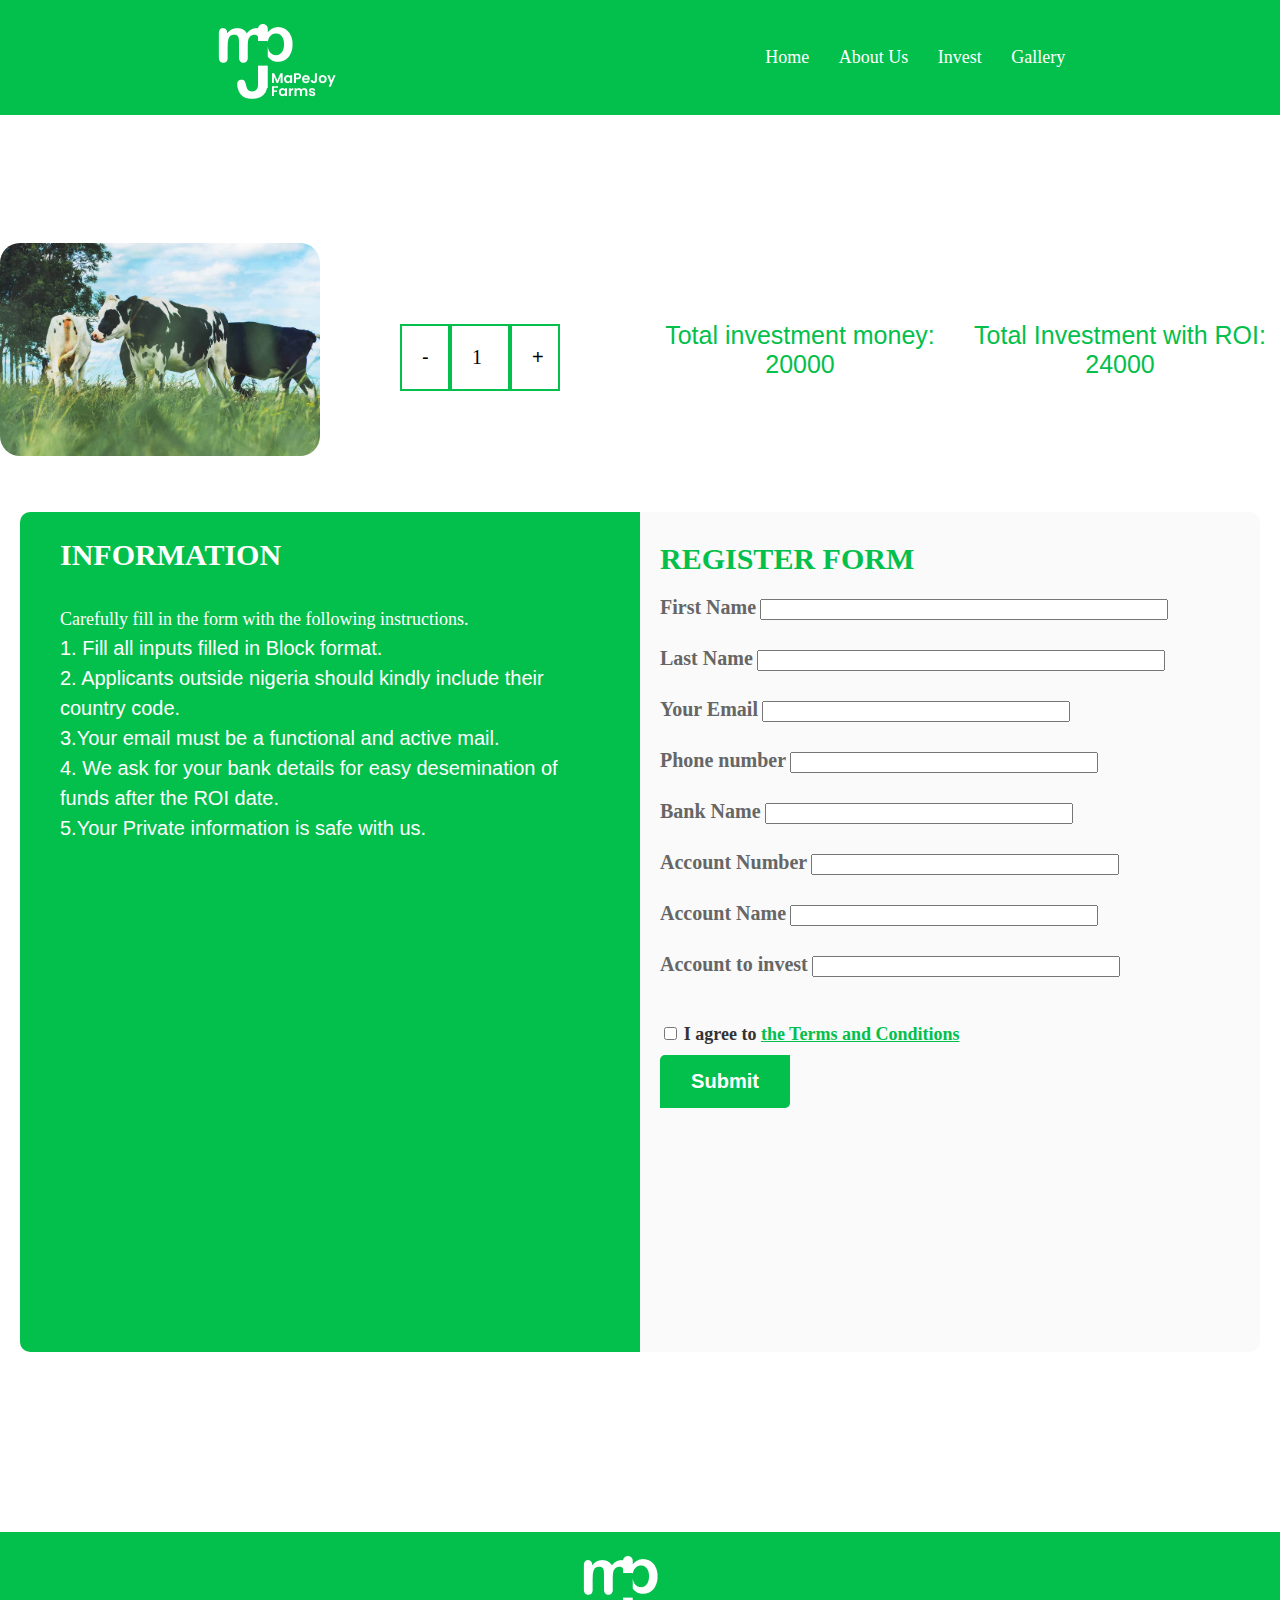
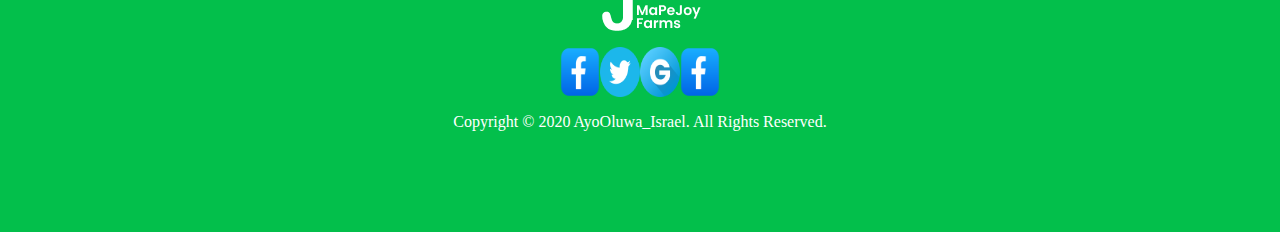
<file: index.html>
<!DOCTYPE html>
<html lang="en">
<head>
  <meta charset="UTF-8">
  <meta name="viewport" content="width=device-width, initial-scale=1.0">
  <title>Document</title>
  <link rel="stylesheet" href="Investment project.css">
</head>


<body>
  <div class="header">
    <div class="header-logo">
      <img class="header-logo-img" src="Images/logo-mapejoy.png">
    </div>
    <div class="header-items">
      <div><a class="header-home" href="Media-query1.html">Home</a></div>
      <div><a class="header-home" href="Ibukunoluwa.html" >About Us</a></div>
      <div><a class="header-home" href="investment.html">Invest</a></div> 
      <div><a class="header-home" href="Media-query1.html"> Gallery</a></div>
    </div>
  </div>


  <div class="Investment">
    <div class="Investment-wrapper">
      <img class="investment-image" src="Images/invest image.jpg">
      <div class="investment-increment">
        <button class="sign" onclick="decreaseinvestment()">-</button>
        <span class="display" Id="investmentcount">1</span>
        <button class="sign" onclick="increaseinvestment()">+</button>
      </div>


      <div>
         <p class="investment-text" >
          Total investment money:
          <span id="returnAmount">20000</span>
         </p>
      </div>
      <div>
        <p class="investment-text">
          Total Investment with ROI:
          <span id="returnAmount">24000</span>
         </p>
      </div>
   </div>
       


  <div class="form">
    <div class="page-content">
      <div class="form-content">
        <div class="form-left">
          <h2 class="info">INFORMATION</h2>
        <p class="text-1">
          Carefully fill in the form with the
          following instructions.
        </p>
        <p class="text-2">
          <span>1. Fill all inputs filled 
            in Block format.</span>
          <br>
          <span>2. Applicants outside nigeria 
            should kindly include their country code.</span>
          <br>
          <span>3.Your email must be a functional
             and active mail.</span>
          <br>
          <span>4. We ask for your bank details for easy
             desemination of funds after the ROI date.</span>
         <br>
         <span>5.Your Private information is safe with us.</span>
         
        </p>
      </div>

      <div class="detailed">
        <hr2 class="form-Reg">REGISTER FORM</hr2>
        <div class="first-wrapper">
          <p class="Edit-first-name">First Name</p>
          <input class="first-box" type="text">
        </div>
        <div class="first-wrapper">
          <p class="Edit-last-name">Last Name</p>
          <input class="last-box" type="text">
        </div>
        <div class="first-wrapper">
          <p class="Edit-last-name">Your Email</p>
          <input class="Number-box" type="text">
        </div>
        <div class="first-wrapper">
          <p class="Edit-phone-number">Phone number</p>
          <input class="Number-box" type="text">
        </div>
        <div class="first-wrapper">
          <p class="Edit-phone-number">Bank Name</p>
          <input class="Number-box" type="text">
        </div>
        <div class="first-wrapper">
          <p class="Edit-phone-number">Account Number</p>
          <input class="Number-box" type="text">
        </div>
        <div class="first-wrapper">
          <p class="Edit-last-name">Account Name</p>
          <input class="Number-box" type="text">
        </div>
        <div class="first-wrapper">
          <p class="Edit-last-name">Account to invest</p>
          <input class="Number-box" type="text">
        </div>

        <div class="form-check-book">
          <div class="container">
            <input type="checkbox">
            <p class="Condition-text">
              I agree to
              <a class="linked">the Terms and Conditions</a>
            </p>
          </div>
        </div>

        <div>
          <button class="Edit-submit">Submit</button>
        </div>
      </div>
    </div>
  </div>
</div>
</div>


<div class="footer">

  <div class="footer-content">

    <div>
      <img class="" src="./Images/logo-mapejoy.png">
    </div>

    <div class="footer-icon">
      <img class="footer-icon-edit" src="Images/facebook-icon-png.webp">
      <img class="footer-icon-edit"  src="Images/Twitter icon.png">
      <img  class="footer-icon-edit" src="Images/G.Icon.png">
      <img class="footer-icon-edit" src="Images/facebook-icon-png.webp">
    </div>

  <p class="footer-copyright">
    Copyright © 2020 AyoOluwa_Israel. All Rights Reserved.
  </p>
</div>
</div>




<script>
let count = 1;
const baseInvestment = 20000;
const returnRate = 0.2;

function updateInvestment() {
    let totalInvestment = count * baseInvestment;
    let returnAmount = totalInvestment * returnRate + totalInvestment;

    document.getElementById('investmentcount').textContent = count;
    document.getElementById('investmentAmount').textContent = totalInvestment.toLocaleString();
    document.getElementById('returnAmount').textContent = returnAmount.toLocaleString();
}

function increaseinvestment() {
    count++;
    updateInvestment();
}

function decreaseinvestment() {
    if (count > 1) {
        count--;
        updateInvestment();
    }
}

 </script>


</body>
</html>
</file>
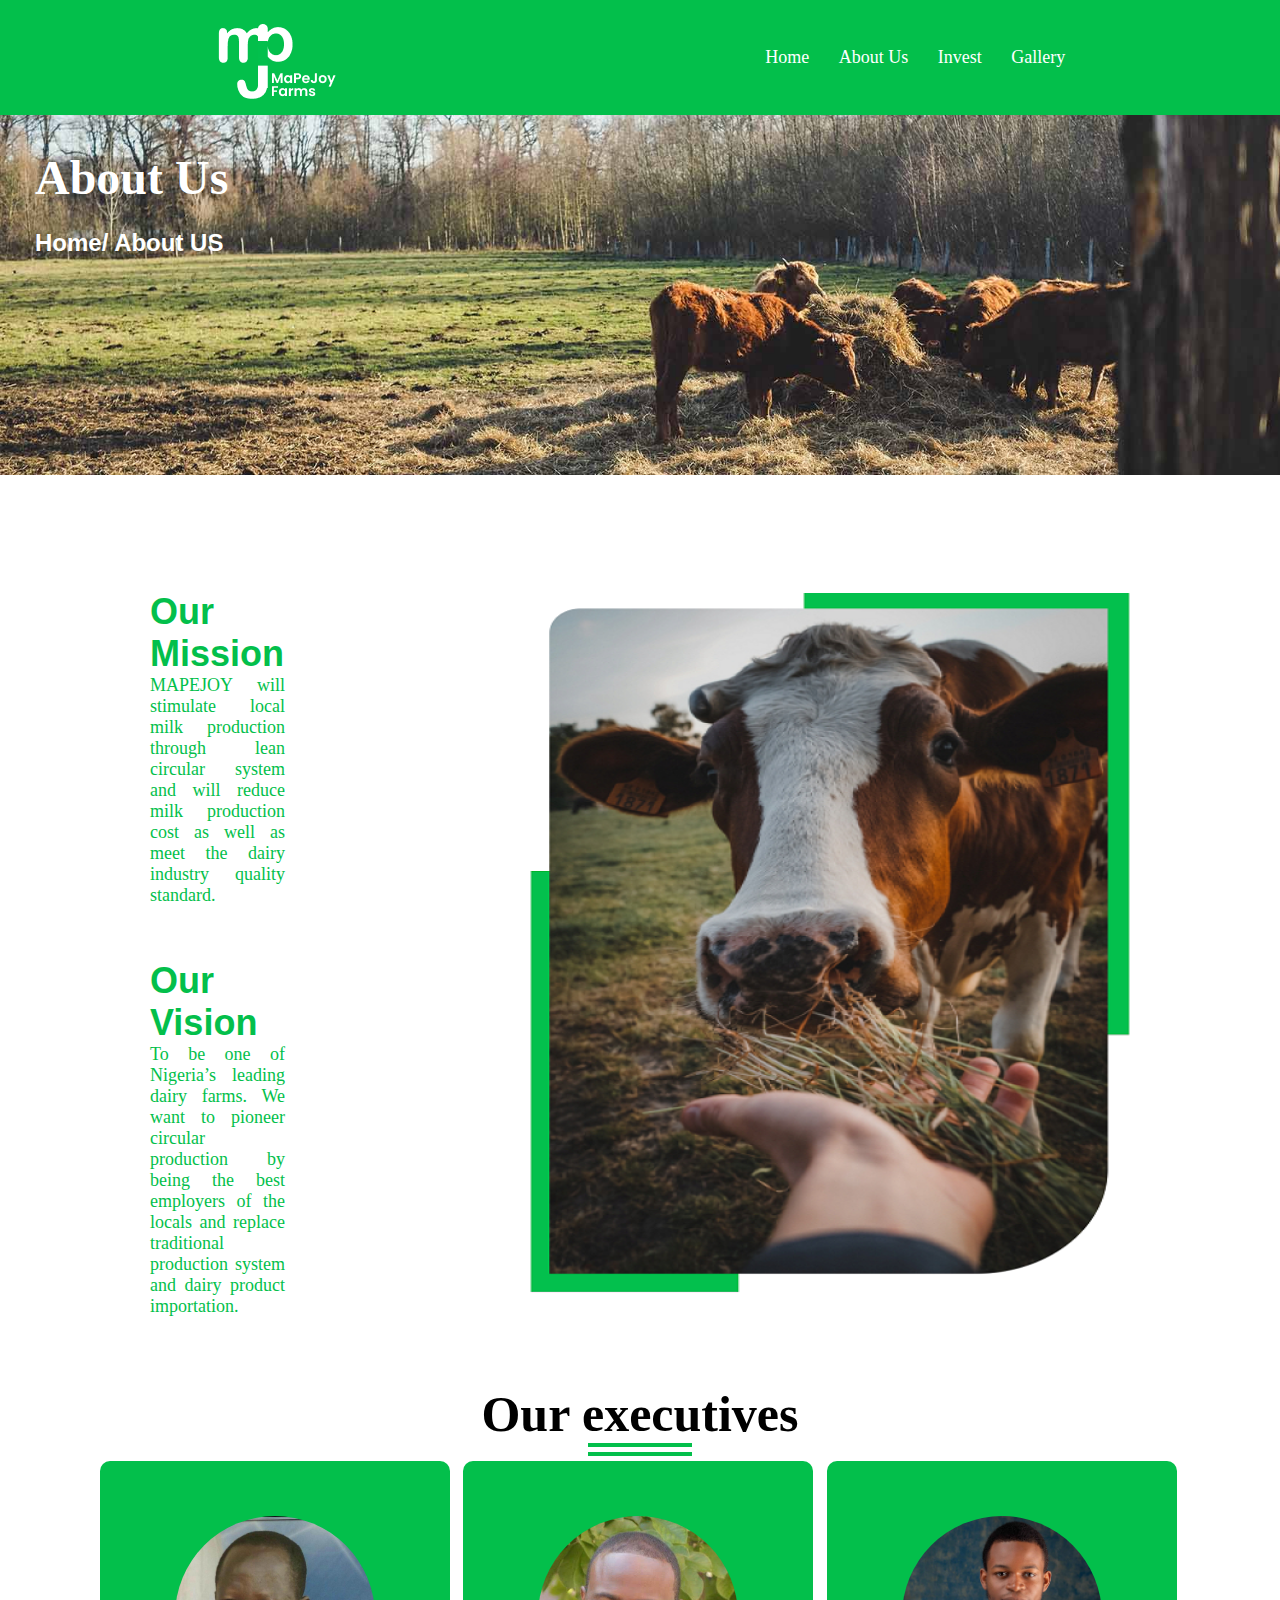
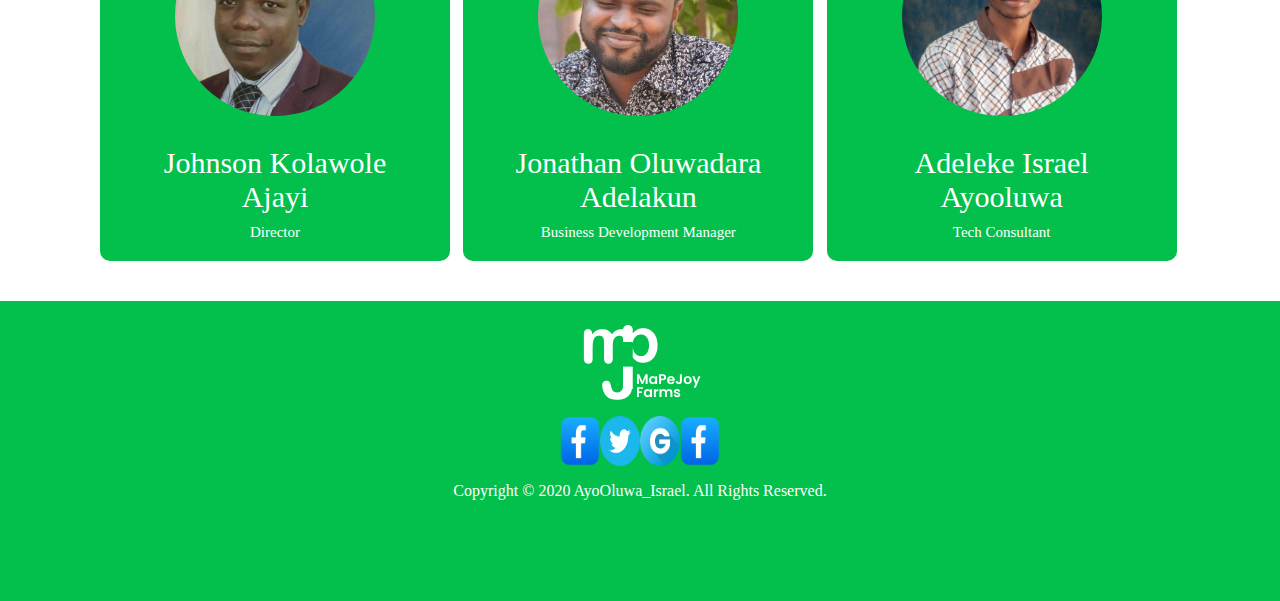
<file: Ibukunoluwa.html>
<!DOCTYPE html>
<html lang="en">
<head>
  <meta charset="UTF-8">
  <meta name="viewport" content="width=device-width, initial-scale=1.0">
  <title>Document</title>
  <link rel="stylesheet" href="ibukunoluwa.css">
</head>
<body>

  <div class="header">
    <div class="header-logo">
      <img class="header-logo-img" src="Images/logo-mapejoy.png">
    </div>
    <div class="header-items">
      <div><a class="header-home" href="Media-query1.html">Home</a></div>
      <div><a class="header-home" href="Ibukunoluwa.html" >About  Us</a></div>
      <div><a class="header-home" href="investment.html">Invest</a></div>
      <div><a class="header-home" href="Media-query1.html" > Gallery</a></div>
    </div>
  </div>

    <div class="background">
      <p class="About">
        About Us
      </p>
      <p class="Home">
        Home/ About US
      </p>
   </div>


  <div class="Mission">
    <div class="Mission-container">
      <p class="mission-topic">
        Our Mission
      </p>
      <p class="mission-text">
        MAPEJOY will stimulate local milk production through lean 
        circular system and will reduce milk production cost as well 
        as meet the dairy industry quality standard.
      </p>
      <p class="mission-topic">
        Our Vision
      </p>
      <p class="mission-text">
        To be one of Nigeria’s leading dairy farms. We want to pioneer 
        circular production by being the best employers of the locals 
        and replace traditional production system 
        and dairy product importation. 
      </p>
    </div>

    <div>
      <img class="image-mission" src="Images/mission image.jpg">
    </div>
  </div>

   <div class="executives">
    <p class="exe-words">
      Our executives</p>
     <hr>
     <hr>
   </div>


   <div class="Profile-container">
     <div class="profile">
       <img class="profile-image" src="Images/ajayi.jpeg">
       <p class="Name">
        Johnson Kolawole
        <br>
        Ajayi
       </p>
       <p class="Role">
        Director
       </p>
     </div>

     <div class="profile">
      <img class="profile-image" src="Images/dara.jpeg">
      <p class="Name">
        Jonathan Oluwadara
        <br>
        Adelakun
      </p>
      <p class="Role">
        Business Development Manager
      </p>
    </div>

    <div class="profile">
      <img class="profile-image" src="Images/ayooluwa.jpg">
      <p class="Name">
        Adeleke Israel
        <br>
        Ayooluwa
      </p>
      <p class="Role">
        Tech Consultant
      </p>
    </div>
   </div>


   <div class="footer">

    <div class="footer-content">
  
      <div>
        <img class="" src="./Images/logo-mapejoy.png">
      </div>
  
      <div class="footer-icon">
        <img class="footer-icon-edit" src="Images/facebook-icon-png.webp">
        <img class="footer-icon-edit"  src="Images/Twitter icon.png">
        <img  class="footer-icon-edit" src="Images/G.Icon.png">
        <img class="footer-icon-edit" src="Images/facebook-icon-png.webp">
      </div>
  
    <p class="footer-copyright">
      Copyright © 2020 AyoOluwa_Israel. All Rights Reserved.
    </p>
  </div>
  </div>
  
    







  </body>
</html>
</file>
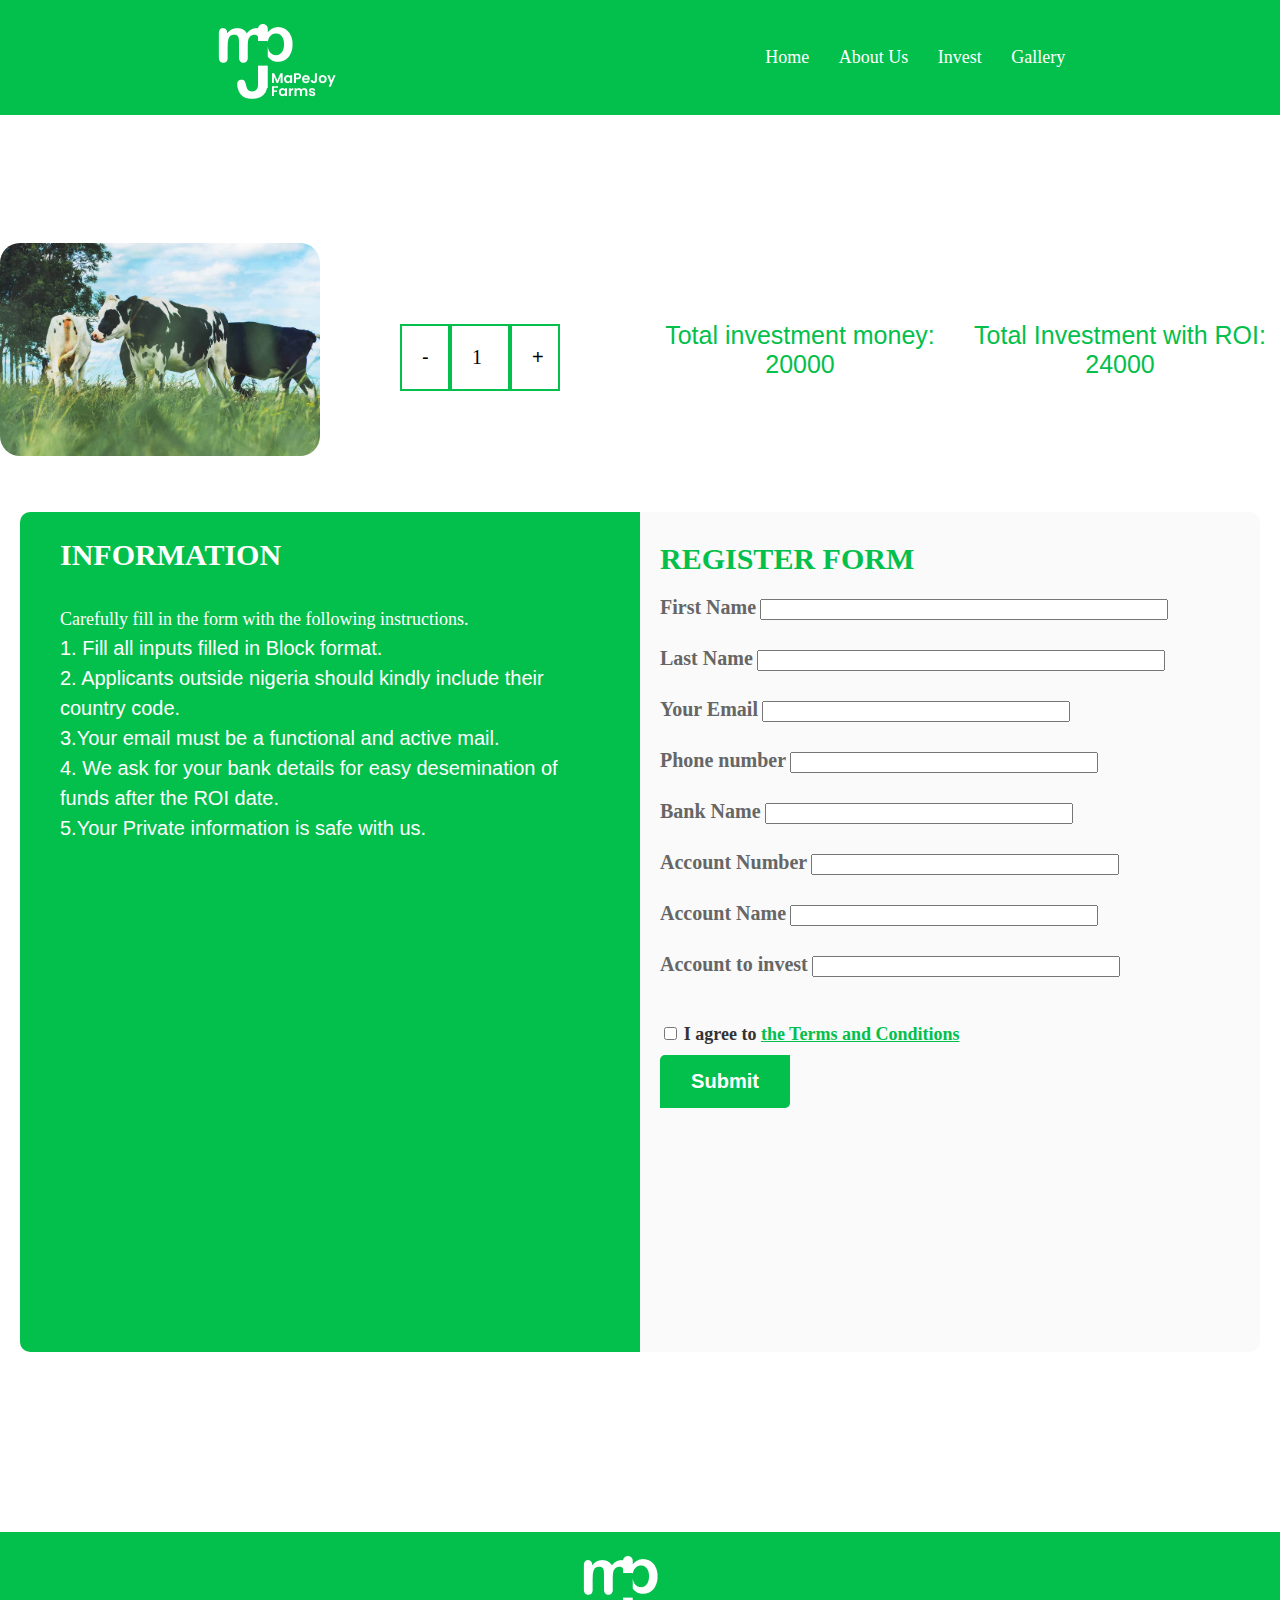
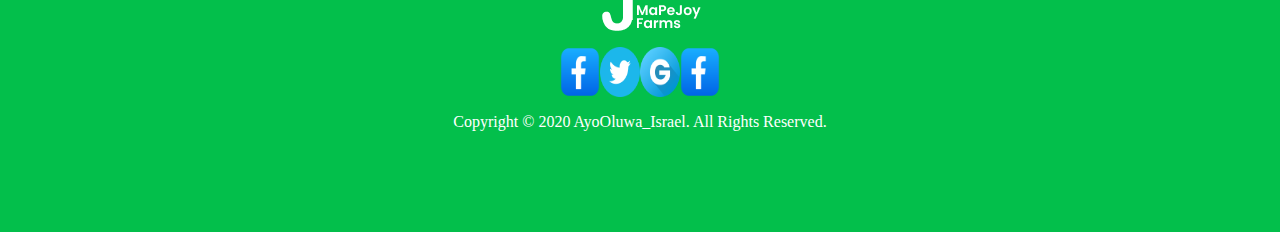
<file: investment.html>
<!DOCTYPE html>
<html lang="en">
<head>
  <meta charset="UTF-8">
  <meta name="viewport" content="width=device-width, initial-scale=1.0">
  <title>Document</title>
  <link rel="stylesheet" href="Investment project.css">
</head>


<body>
  <div class="header">
    <div class="header-logo">
      <img class="header-logo-img" src="Images/logo-mapejoy.png">
    </div>
    <div class="header-items">
      <div><a class="header-home" href="Media-query1.html">Home</a></div>
      <div><a class="header-home" href="Ibukunoluwa.html" >About Us</a></div>
      <div><a class="header-home" href="investment.html">Invest</a></div> 
      <div><a class="header-home" href="Media-query1.html"> Gallery</a></div>
    </div>
  </div>


  <div class="Investment">
    <div class="Investment-wrapper">
      <img class="investment-image" src="Images/invest image.jpg">
      <div class="investment-increment">
        <button class="sign" onclick="decreaseinvestment()">-</button>
        <span class="display" Id="investmentcount">1</span>
        <button class="sign" onclick="increaseinvestment()">+</button>
      </div>


      <div>
         <p class="investment-text" >
          Total investment money:
          <span id="returnAmount">20000</span>
         </p>
      </div>
      <div>
        <p class="investment-text">
          Total Investment with ROI:
          <span id="returnAmount">24000</span>
         </p>
      </div>
   </div>
       


  <div class="form">
    <div class="page-content">
      <div class="form-content">
        <div class="form-left">
          <h2 class="info">INFORMATION</h2>
        <p class="text-1">
          Carefully fill in the form with the
          following instructions.
        </p>
        <p class="text-2">
          <span>1. Fill all inputs filled 
            in Block format.</span>
          <br>
          <span>2. Applicants outside nigeria 
            should kindly include their country code.</span>
          <br>
          <span>3.Your email must be a functional
             and active mail.</span>
          <br>
          <span>4. We ask for your bank details for easy
             desemination of funds after the ROI date.</span>
         <br>
         <span>5.Your Private information is safe with us.</span>
         
        </p>
      </div>

      <div class="detailed">
        <hr2 class="form-Reg">REGISTER FORM</hr2>
        <div class="first-wrapper">
          <p class="Edit-first-name">First Name</p>
          <input class="first-box" type="text">
        </div>
        <div class="first-wrapper">
          <p class="Edit-last-name">Last Name</p>
          <input class="last-box" type="text">
        </div>
        <div class="first-wrapper">
          <p class="Edit-last-name">Your Email</p>
          <input class="Number-box" type="text">
        </div>
        <div class="first-wrapper">
          <p class="Edit-phone-number">Phone number</p>
          <input class="Number-box" type="text">
        </div>
        <div class="first-wrapper">
          <p class="Edit-phone-number">Bank Name</p>
          <input class="Number-box" type="text">
        </div>
        <div class="first-wrapper">
          <p class="Edit-phone-number">Account Number</p>
          <input class="Number-box" type="text">
        </div>
        <div class="first-wrapper">
          <p class="Edit-last-name">Account Name</p>
          <input class="Number-box" type="text">
        </div>
        <div class="first-wrapper">
          <p class="Edit-last-name">Account to invest</p>
          <input class="Number-box" type="text">
        </div>

        <div class="form-check-book">
          <div class="container">
            <input type="checkbox">
            <p class="Condition-text">
              I agree to
              <a class="linked">the Terms and Conditions</a>
            </p>
          </div>
        </div>

        <div>
          <button class="Edit-submit">Submit</button>
        </div>
      </div>
    </div>
  </div>
</div>
</div>


<div class="footer">

  <div class="footer-content">

    <div>
      <img class="" src="./Images/logo-mapejoy.png">
    </div>

    <div class="footer-icon">
      <img class="footer-icon-edit" src="Images/facebook-icon-png.webp">
      <img class="footer-icon-edit"  src="Images/Twitter icon.png">
      <img  class="footer-icon-edit" src="Images/G.Icon.png">
      <img class="footer-icon-edit" src="Images/facebook-icon-png.webp">
    </div>

  <p class="footer-copyright">
    Copyright © 2020 AyoOluwa_Israel. All Rights Reserved.
  </p>
</div>
</div>




<script>
let count = 1;
const baseInvestment = 20000;
const returnRate = 0.2;

function updateInvestment() {
    let totalInvestment = count * baseInvestment;
    let returnAmount = totalInvestment * returnRate + totalInvestment;

    document.getElementById('investmentcount').textContent = count;
    document.getElementById('investmentAmount').textContent = totalInvestment.toLocaleString();
    document.getElementById('returnAmount').textContent = returnAmount.toLocaleString();
}

function increaseinvestment() {
    count++;
    updateInvestment();
}

function decreaseinvestment() {
    if (count > 1) {
        count--;
        updateInvestment();
    }
}

 </script>


</body>
</html>
</file>
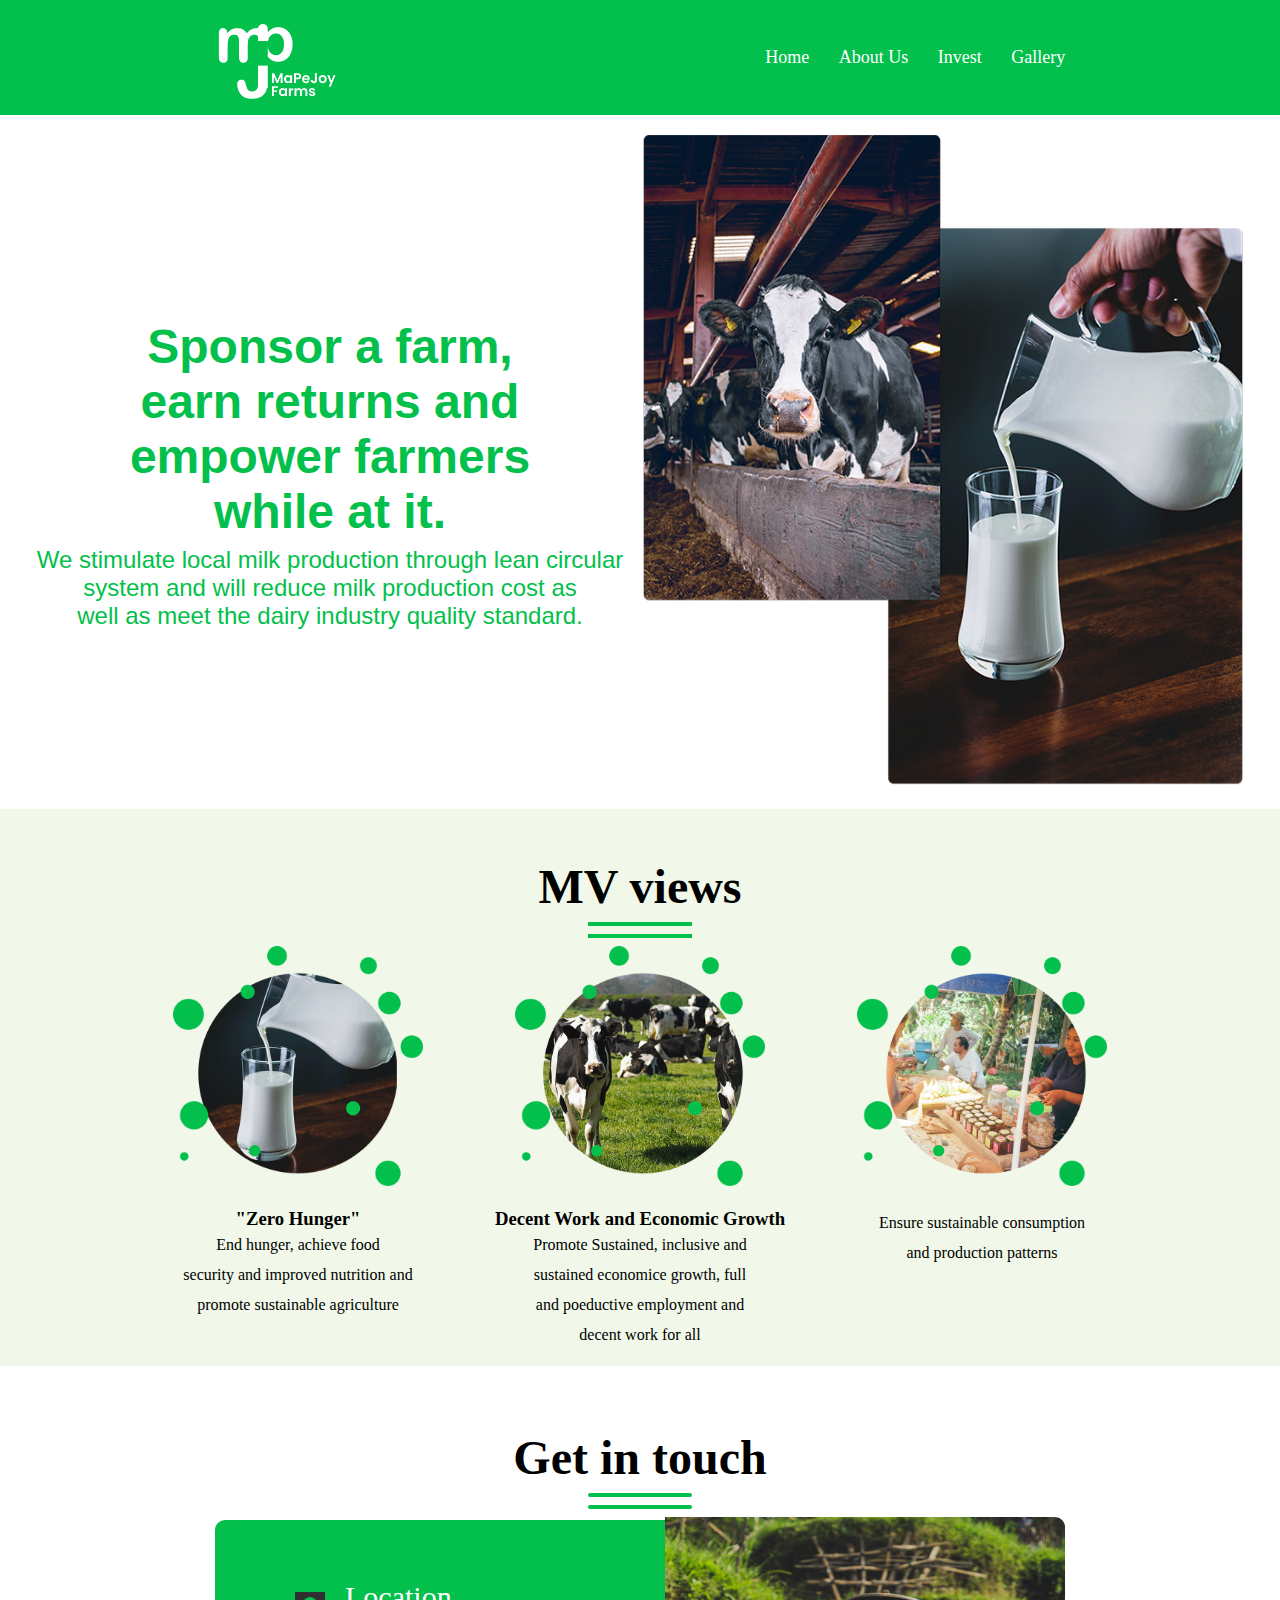
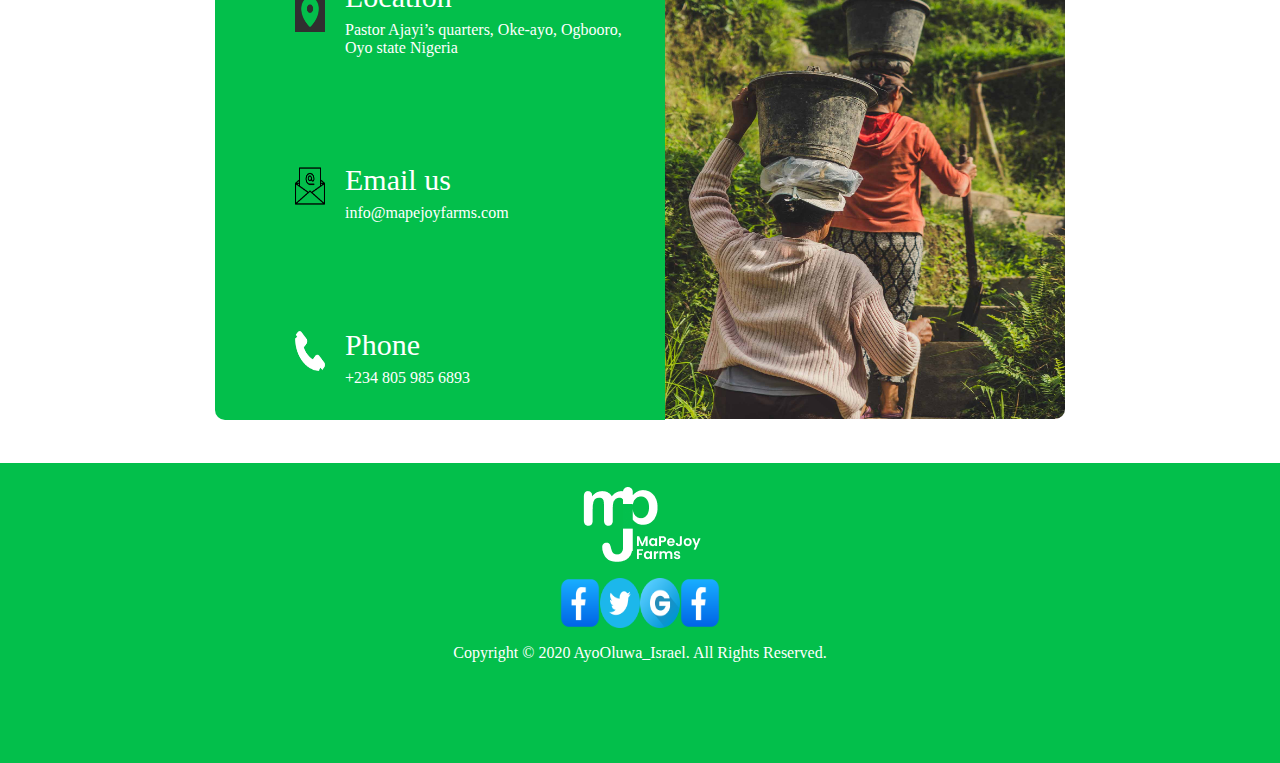
<file: Media-query1.html>
<!DOCTYPE html>
<html lang="en">
<head>
  <meta charset="UTF-8">
  <meta name="viewport" content="width=device-width, initial-scale=1.0">
  <title>Document</title>
  <link rel="stylesheet" href="Media-query.css">
</head>

<body>
  <div class="header">
    <div class="header-logo">
      <img class="header-logo-img" src="Images/logo-mapejoy.png">
    </div>
    <div class="header-items">
      <a class="header-home" href="Media-query1.html">Home</a>
      <a class="header-home" href="Ibukunoluwa.html">About  Us</a>
      <a class="header-home" href="investment.html">Invest</a>
      <a class="header-home" href="Media-query1.html"> Gallery</a>
    </div>
  </div>


  <div class="hero-container">
    <div class="hero-text">
      <p class="hero-text1">
        Sponsor a farm,
        <br>
         earn returns and
         <br>
          empower farmers 
        <br>
          while at it.
      </p>
      <p class="hero-text2">
        We stimulate local milk production through lean circular
        <br> 
        system and will reduce milk production cost as
        <br>
         well as meet the dairy industry quality standard.
      </p>
    </div>
    
    <div>
      <img class="image-hero" src="./Images/hero2.png">
    </div>
  </div>


  <div class="value-container">
    <div class="Text-container">
      <p class="Value-text">
        MV views
      </p>
      <hr>
      <hr>
    </div>


    <div class="value-wrapper">
      <div class="Card">
        <div class="value-zero">
         <img class="value-image"  src="Images/Zero 1.png">
         <h3 class="hunger">
          "Zero Hunger"
         </h3>
         <p class="value-text">
          End hunger, achieve food 
          <br>
          security and improved nutrition and 
          <br>
          promote sustainable agriculture
        </p>
        </div>

        <div class="value-zero">
          <img class="value-image"  src="Images/Zero 2.png">
          <h3 class="hunger">
            Decent Work and Economic
            Growth
          </h3>
          <p class="value-text">
            Promote Sustained, inclusive and
           <br>
           sustained economice growth, full
           <br>
           and poeductive employment and
           <br>
           decent work for all
         </p>
         </div>


        <div class="value-zero">
          <img class="value-image"  src="Images/Zero 3.png">
          <h3 class="hunger">
            
          </h3>
          <p class="value-text">
            Ensure sustainable consumption
           <br>
           and production patterns
         </p>
        </div>
      </div>
    </div>
  </div>


  <div class="contact">
    <div class="contact-header"         >
     <p class="contact-text">
       Get in touch
     </p>
     <hr>
     <hr>
   </div>
 </div>


  <div class="container">
    <div class="contact-container">
      <div class="Location-container">
        <img class="location-icon" src="./Images/location-icon.png">
       
        <div class="location-text">
          <p class="location-text1"> 
           Location
          </p>
          <p class="location-text2">
            Pastor Ajayi’s quarters, Oke-ayo, 
            Ogbooro, Oyo state Nigeria
          </p>
      </div>
    </div>


    <div class="Location-container">
     <img class="location-icon" src="./Images/email image.png">
     
      <div class="Email-container">
        <p class="location-text1">
          Email us
        </p>
        <p  class="location-text2">
          info@mapejoyfarms.com
        </p>
      </div>
    </div>

    <div class="Location-container">
      <img class="location-icon" src="./Images/phone call image.png">
      
       <div class="Email-container">
         <p class="location-text1">
          Phone
         </p>
         <p  class="location-text2">
          +234 805 985 6893
         </p>
       </div>
     </div>
    </div>


  <div>
    <img class="contact-image" src="./Images/contact image 2.jpg">
  </div>
</div>


<div class="footer">

  <div class="footer-content">

    <div>
      <img class="" src="./Images/logo-mapejoy.png">
    </div>

    <div class="footer-icon">
      <img class="footer-icon-edit" src="Images/facebook-icon-png.webp">
      <img class="footer-icon-edit"  src="Images/Twitter icon.png">
      <img  class="footer-icon-edit" src="Images/G.Icon.png">
      <img class="footer-icon-edit" src="Images/facebook-icon-png.webp">
    </div>

  <p class="footer-copyright">
    Copyright © 2020 AyoOluwa_Israel. All Rights Reserved.
  </p>
</div>
</div>

</body>
</html>
</file>
<file: Investment project.css>
body{
  background-color: rgb(255, 255, 255);
  margin: 0;
  padding: 0;
  box-sizing: border-box;
  width: auto;
}

.header{
  display: flex;
  flex-direction: row;
  justify-content: space-around;
  align-items: center;
  background-color: rgb(3, 191, 75);
}

.header-items{
  display: flex;
  flex-direction: row;
  justify-content: space-between;
  align-items: center;
  width: 300px;
}
.header-home{
  color: white;
  font-size: 18px;
}

.header-home{
  text-decoration: none;
}


@media (max-width: 480px) {
.header{
  display: flex;
  flex-direction: row;
  width: 140%; 
} 

.header-items{
  width: 300px;
}
}

@media (min-width: 481px) and (max-width: 768px) {
  .header{
    display: flex;
    flex-direction: row;
  }
  .header-items{
    width:480px;
  }
  }

.Investment{
align-items: center;
justify-content: center;
margin-top: 0px;
margin-right: 0px;
margin-bottom: 0px;
margin-left: 0px;
padding-top: 0px;
padding-right: 0px;
padding-bottom: 0px;
padding-left: 0px;
box-sizing: border-box;

}
.Investment-wrapper{
display: grid;
grid-template-columns: 1fr 1fr 1fr 1fr;
align-items: center;
justify-content: center;
margin-top: 8em;
margin-right: 0px;
margin-bottom: 0px;
margin-left: 0px;
padding-top: 0px;
padding-right: 0px;
padding-bottom: 0px;
padding-left: 0px;
}
.sign{
  padding-top: 1em;
  padding-bottom: 1em;
  padding-right: 1em;
  padding-left: 1em;
  width: 50px;
  color: black;
  border: 2px solid #03bf4b;
  background-color: white;
  font-size: 20px;
  font-weight: 300;
  cursor: pointer;
}

.display{
  padding-top: 1em;
  padding-bottom: 1em;
  padding-right: 1em;
  padding-left: 1em;
  width: 16px;
  color: black;
  border: 2px solid #03bf4b;
  background-color: white;
  font-size: 20px;
  font-weight: 300;
  cursor: pointer;


}


.investment-image{
width:320px;
height: auto;
margin: auto;
border-radius: 20px;

}
.investment-increment{
margin-top: 1em;
display: flex;
-webkit-box-pack: center;
justify-content: center;
-webkit-box-align: center;
align-items: center;
margin-right: 0px;
margin-bottom: 0px;
margin-left: 0px;
padding-top: 0px;
padding-right: 0px;
padding-bottom: 0px;
padding-left: 0px;
box-sizing: border-box;
}
.minus-sign{
  padding-top: 1em;
  padding-right: 1em;
  padding-bottom: 1em;
  padding-left: 1em;
  border: 2px #03bf4b solid;
  display: inline-block;
  font-size: 25px;
  text-rendering: auto;
  margin-right: 0px;
  margin-bottom: 0px;
  margin-left: 0px;
  margin-top: 0px;
  font-weight: bold;
}
  .investment-text{
  display: inline-block;
  font-size: 25px;
  text-align: center;
  color: #03bf4b;
  margin-top: 0px;
  margin-right: 0px;
  margin-bottom: 0px;
  margin-left: 0px;
  padding-top: 0px;
  padding-right: 0px;
  padding-bottom: 0px;
  padding-left: 0px;
  font-family: 'Nunito Sans', sans-serif;

}


@media (max-width: 480px) {
  .Investment-wrapper{
    display: flex;
    flex-direction: column;
    align-items: center;
    justify-content: center;
    text-align: center;
    
  } 
  .investment-image{
    align-items: center;
    justify-content: center;
    margin-left: 100px;
    
  }
  .investment-increment{
    align-items: center;
    justify-content: center;
    margin-left: 120px;
  }
  .investment-text{
    align-items: center;
    justify-content: center;
    margin-left: 120px;

  }

  }




.form{
  margin-top: 40px;
  margin-right: 0px;
  margin-bottom: 0px;
  margin-left: 0px;
  padding-top: 0px;
  padding-right: 0px;
  padding-bottom: 0px;
  padding-left: 0px;
  box-sizing: border-box;
  scroll-behavior: smooth;

}
.page-content{
width: 100%;
margin-top: 0px;
margin-right: auto;
margin-bottom: 0px;
margin-left: auto;
display: flex;
flex-direction: column;
-webkit-box-pack: center;
justify-content: center;
-webkit-box-align: center;
align-items: center;


}
.form-content{
margin-top: 1em;
margin-right: 20px;
margin-bottom: 180px;
margin-left: 20px;
flex-direction: column;
background: #fff;
border-radius: 10px;
border-top-left-radius: 10px;
border-top-right-radius: 10px;
border-bottom-right-radius: 10px;
display: grid;
grid-template-columns: 1fr 1fr;



}
.form-left{
width: auto;
border-bottom-left-radius: 10px;
background: #03bf4b;
border-top-left-radius: 10px;
padding-top: 20px;
padding-right: 40px;
padding-bottom: 20px;
padding-left: 40px;
position: relative;
color: #fff;
height: 800px;

}
.info{
font-weight: 700;
font-size: 30px;
padding: 6px 0 0;
padding-top: 6px;
padding-right: 0px;
padding-bottom: 0px;
padding-left: 0px;
margin-bottom: 34px;
margin-top: 0px;
margin-right: 0px;
margin-left: 0px;
box-sizing: border-box;
}
.text-1{
font-size: 18px;
font-weight: 400;
line-height: 1.5;
margin-top: 0px;
margin-right: 0px;
margin-bottom: 0px;
margin-left: 0px;
padding-top: 0px;
padding-right: 0px;
padding-bottom: 0px;
padding-left: 0px;
}
.text-2{
font-size: 20px;
font-weight: 300;
line-height: 1.5;
margin-top: 0px;
margin-right: 0px;
margin-bottom: 0px;
padding-top: 0px;
padding-right: 0px;
padding-bottom: 0px;
box-sizing: border-box;
font-family: 'Nunito Sans', sans-serif;
}
.detailed{
padding-top: 30px;
padding-right: 20px;
padding-bottom: 30px;
padding-left: 20px;
width: auto;
margin-top: 0px;
margin-right: 0px;
margin-bottom: 0px;
background-color: hwb(0 96% 4% / 0.486);
border-top-right-radius: 10px;
border-bottom-right-radius: 10px;


}
.form-Reg{
color: #03bf4b;
font-weight: 700;
font-size: 30px;
padding-right: 0px;
padding-bottom: 0px;
padding-left: 0px;
margin-bottom: 90px;
margin-top: 0px;
margin-right: 0px;
margin-left: 0px;
text-align: center;
}
.Edit-first-name{
font-weight: 600;
font-size: 20px;
color: #666;
margin-bottom: 8px;
margin-top: 0px;
margin-right: 0px;
margin-left: 0px;
padding-top: 0px;
padding-right: 0px;
padding-bottom: 0px;
padding-left: 0px;
box-sizing: border-box;
display: inline-block;
align-items: center;
}
.first-box{
width: 400px;


}
.Edit-last-name{
font-weight: 600;
font-size: 20px;
color: #666;
margin-bottom: 8px;
margin-top: 0px;
margin-right: 0px;
margin-left: 0px;
padding-top: 0px;
padding-right: 0px;
padding-bottom: 0px;
padding-left: 0px;
box-sizing: border-box;
display: inline-block;


}
.last-box{
width: 400px;


}
.first-wrapper{
margin-bottom: 20px;
margin-top: 20px;
}

.Edit-phone-number{
font-weight: 600;
font-size: 20px;
color: #666;
margin-bottom: 8px;
margin-top: 0px;
margin-right: 0px;
margin-left: 0px;
padding-top: 0px;
padding-right: 0px;
padding-bottom: 0px;
padding-left: 0px;
box-sizing: border-box;
display: inline-block;
align-items: center;

}
.Number-box{
width: 300px;


}
.form-check-book{
margin-top: 5px;
position: relative;
margin-top: 0px;
margin-right: 0px;
margin-left: 0px;
margin-bottom: 0px;
padding-top: 0px;
padding-right: 0px;
padding-bottom: 0px;
padding-left: 0px;
box-sizing: border-box;
}
.container{
font-weight: 600;
font-size: 15px;
color: #666;
display: block;
margin-bottom: 0px;
margin-top: 20px;
margin-right: 0px;
margin-left: 0px;
margin-bottom: 0px;
padding-top: 0px;
padding-right: 0px;
padding-bottom: 0px;
padding-left: 0px;
display: inline-block;

}
.Condition-text{
margin-left: 34px;
color: #333;
font-size: 18px;
font-weight: 600;
margin-bottom: 0px;
margin-top: 0px;
margin-right: 0px;
margin-left: 0px;
margin-bottom: 0px;
padding-top: 0px;
padding-right: 0px;
padding-bottom: 0px;
padding-left: 0px;
display: inline-block;


}
.linked{
font-weight: 700;
color: #03bf4b;
text-decoration: underline;
margin-top: 0px;
margin-right: 0px;
margin-left: 0px;
margin-bottom: 0px;
padding-top: 0px;
padding-right: 0px;
padding-bottom: 0px;
padding-left: 0px;

}
.Edit-submit{
background: #03bf4b;
border-top-left-radius: 5px;
border-bottom-right-radius: 5px;
width: 130px;
border: none;
margin: 6px 0 50px 0px;
cursor: pointer;
color: #fff;
font-weight: 700;
font-size: 20px;
margin-top: 10px;
padding-top: 15px;
padding-bottom: 15px;
}


@media (max-width: 480px) {
.form-content{
  display: flex;
  flex-direction: column;
  align-items: center;
  justify-content: center;
  text-align: center;
  
} 
.page-content{
  display: flex;
  flex-direction: column;
  align-items: center;
  justify-content: center;
  text-align: center;

}

.form-left{
  margin-left: 120px;

}
.detailed{
  margin-left: 120px;

}

}



.footer{
  background-color: rgb(3, 191, 75);
  height: 300px;
  margin-top: 0px;
}

.footer-content{
  display: flex;
  flex-direction: column;
  align-items: center;
}

.footer-icon{
  display: flex;
}
.footer-icon-edit{
  height: 50px;
  width: 40px;
}

.footer-copyright{
  color: white;
}

@media (max-width: 480px) {
  .footer{
    width: 140%;
  } 

  }
</file>
<file: ibukunoluwa.css>
body{
  background-color: white;
  margin: 0;
  padding: 0;
  box-sizing: border-box;
  width: auto;
}

.header{
  display: flex;
  flex-direction: row;
  justify-content: space-around;
  align-items: center;
  background-color: rgb(3, 191, 75);
}

.header-items{
  display: flex;
  flex-direction: row;
  justify-content: space-between;
  align-items: center;
  width: 300px;
}
.header-home{
  color: white;
  font-size: 18px;
}
.header-home{
  text-decoration: none;
}


@media (max-width: 480px) {
.header{
  display: flex;
  flex-direction: row;
  width: 140%;
  
} 

.header-items{
  width: 250px;
}
}


@media (min-width: 481px) and (max-width: 768px) {
  .header{
    display: flex;
    flex-direction: row; 
    margin-bottom: 0px;
    padding-bottom: 0px;
    width: 250%;
  }
  .header-items{
    width:480px;
  }
  }
  
  .background{
    background-image: url('Images/About image.jpg');
    background-position: center;
    background-repeat: no-repeat;
    height: 40vh;
    width: 100%;
    background-size: cover;
    margin-top: 0px;
    color: #fff;
    padding-top: 0px;
   
  }
   .About{
    margin-top: 0px;
    padding-top: 35px;
    padding-left: 35px;
    font-family: 'Fredoka One', cursive;
    font-size: 48px;
    font-weight: bold;
    padding-bottom: 0px;
    margin-bottom: 0px;
   }
   .Home{
    padding-top: 0px;
    font-family: 'Nunito Sans', sans-serif;
    padding-left: 35px;
    font-size: 24px;
    font-weight: 700;
    margin-top: 1em;
    
   }
   
   @media (max-width: 480px) {
    .background{
      width: 140%;  
    } 
    }

    @media (min-width: 481px) and (max-width: 768px) {
      .background{
        width: 250%;  
      } 
     
      }


  .Mission{
   display: flex;
   justify-content: space-between;
   margin-top: 5em;
   align-items: center;
   margin-left: 150px;
   margin-right: 150px;
   gap: 200px;
  }
  .Mission-container{
    display: flex;
    flex-direction: column;
    

  }
  .mission-topic{
   font-size: 36px;
   font-family: 'Nunito Sans', sans-serif;
   color: #03bf4b;
   font-weight: 900;
   margin-bottom: 0px;
  
  }
  .mission-text{
   text-align: justify;
   font-size: 18px;
   color: #03bf4b;
   margin-top: 0px;
  }
  
 .image-mission{
   width: 500px;
   height: 700px;
 }

 @media (max-width: 480px) {
  .Mission{
    display: flex;
    flex-direction: column;
    align-items: center;
    
  } 
  
  .Mission-container{
    text-align: center;
    width: 350%;
    justify-content: center;
    align-items: center;
    margin-left: 100px;
 }

  }
 .image-mission{
   width: 600px;
   margin-left: 45px;
 }

 .executives{
   margin-top: 40px;
   text-align: center;
   font-family: "Fredoka One", cursive;
   font-size: 50px;
   font-weight: bolder;
   margin-bottom: 0px;
 }
 .exe-words{
   margin-bottom: 0px;
 }


 .executives hr{
  width: 100px;
  border-width: 2px;
  border-style: solid;
  border-color: rgb(3, 191, 75);
  margin-top: 0px;
  margin-bottom: 5px;
  padding-top: 0px;
  padding-bottom: 0px;

 }
 @media (max-width: 480px) {
  .executives{
    align-items: center;
    justify-content: center;
    
  } 
  .exe-words{
    text-align: center;
    align-items: center;
    margin-left: 40px;
  }

  }

  @media (min-width: 481px) and (max-width: 768px) {
    .executives{
      align-items: center;
      justify-content: center;
      
    } 
    .exe-words{
      text-align: center;
      align-items: center;
     
    }

  }


 .Profile-container{
   display: grid;
   grid-template-columns: 1fr 1fr 1fr;
   gap: 10px;
   margin-left: 100px;
   margin-right: 100px;
 }
  .profile{
    width: 350px;
    height: 400px;
    background-color: rgb(3, 191, 75);
    border-radius: 10px;
    display: flex;
    flex-direction: column;
    justify-content: center;
    align-items: center;
    
  }

  .profile-image{
    width: 200px;
    height: 200px;
    text-align: center;
    border-radius: 100px;
    margin-top: 50px;
  }

  .Name{
    color: white;
    font-weight: 400;
    font-size: 30px;
    text-align: center;
    margin-bottom: 0px;
  }

  .Role{
    color: white;
    font-weight: 400;
    font-size: 15px;
    text-align: center;
    margin-top: 10px;
  }

  @media (max-width: 480px) {
    .Profile-container{
      display: flex;
      flex-direction: column;
      
    } 

    }

    @media (min-width: 481px) and (max-width: 768px) {
       .Profile-container{
       text-align: center;
       align-items: center;
       }
    
      }

  .footer{
    background-color: rgb(3, 191, 75);
    height: 300px;
    margin-top: 40px;
  }
  
  .footer-content{
    display: flex;
    flex-direction: column;
    align-items: center;
  }
  
  .footer-icon{
    display: flex;
  }
  .footer-icon-edit{
    height: 50px;
    width: 40px;
  }
  
  .footer-copyright{
    color: white;
  }

  @media (max-width: 480px) {
    .footer{
      width: 140%;
    } 

  }


  @media (min-width: 481px) and (max-width: 768px) {
    .footer{
      display: flex;
      flex-direction: row; 
      margin-bottom: 0px;
      padding-bottom: 0px;
      width: 250%;
      justify-content: center;
      align-items: center;
      text-align: center;
      height: 650px;
    }

    .footer-content{
      justify-content: center;
      align-items: center;
      text-align: center;
    }
  }
</file>
<file: Media-query.css>
body{
  background-color: rgb(255, 255, 255);
  margin: 0;
  padding: 0;
  box-sizing: border-box;
  width: auto;
}

.header{
  display: flex;
  flex-direction: row;
  justify-content: space-around;
  align-items: center;
  background-color: rgb(3, 191, 75);
}

.header-items{
  display: flex;
  flex-direction: row;
  justify-content: space-between;
  align-items: center;
  width: 300px;
}
.header-home{
  color: white;
  font-size: 18px;
}
.header-home{
  text-decoration: none;
}



@media (max-width: 480px) {
.header{
  display: flex;
  flex-direction: row;
  width: 140%;
  
} 

.header-items{
  width: 300px;

}


}


@media (min-width: 481px) and (max-width: 768px) {
  .header{
    display: flex;
    flex-direction: row;
    
    
  }
  .header-items{
    width:480px;

  }
  }



  .hero-container{
    display: flex;
    flex-direction: row;
    background-color: white;
    justify-content: center;
    margin-top: 20px;
    gap: 20px;
    align-items: center;
  

  }

  .hero-text{
    display: flex;
    flex-direction: column;
    align-items: center;
    justify-content: center;
    text-align: center;
    
  
  }
  .hero-text1{
    font-size: 48px;
    font-weight:900;
    color: rgb(3, 191, 75);
    font-family: 'Nunito Sans', sans-serif;
    margin-bottom: 0px;
  }
  .hero-text2{
    font-size: 24px;
    color: rgb(3, 191, 75);
    font-family: 'Nunito Sans', sans-serif;
    margin-top: 7px;

  }

  .image-hero{
    width: 600px;
    height: 650px;
    line-height: 36px;
    text-align: justify;
  }

  @media (max-width: 480px) {
    .hero-container{
      display: flex;
      flex-direction: column;
      align-items: center;
      justify-content: center;
     
      

    } 
    .hero-text{
      display: flex;
      flex-direction: column;
      text-align: center;
      justify-content: center;
      align-items: center;
      margin-left: 105px;
    
    }

    .image-hero{
      width: 325px;
      margin-left: 20px;
      align-items: center;

    }

    }

  @media (min-width: 481px) and (max-width: 768px) {

    .hero-container{
      display: flex;
      flex-direction: column;
      height: auto;
      
    
    
    }
    .hero-text{
      display: flex;
      flex-direction: column;
      text-align: center;
      
  
    }
    

    .image-hero{
      display: flex;
      margin-left: 20px;
      width: 300px;
    }

  }

  .value-container{
    padding-top: 2px;
    margin-top: 20px;
    background-color: #f1f8e9;
    display: flex;
    flex-direction: column;
    
  }
   .Text-container{
    font-family: 'Fredoka One', cursive;
 
   }

  .Value-text{
   font-size: 48px;
   text-align: center;
   font-weight: bold;
   margin-bottom: 0px;
  
  }
  .Text-container hr{
    width: 100px;
    border-width: 2px;
    border-style: solid;
    border-color: rgb(3, 191, 75);
  }
  .value-wrapper{
    margin-top: 5px;
    width: 80%;
    display: block;
    margin: auto;
    
  }
  .Card{
    display: grid;
    grid-template-columns: 1fr 1fr 1fr;
    gap: 2px;
   
  }
  .value-zero{
    text-align: center;

  }
  .value-image{
    width: 250px;
  }
  .hunger{
    margin-bottom: 0px;
  }

  .value-text{
    margin-top: 0px;
    line-height: 30px;
    
  }

  @media (max-width: 480px) {
    .Card{
      display: flex;
      flex-direction: column;
    
    } 
    .value-container{
      width: 135%;
    }
  

    }

  @media (min-width: 481px) and (max-width: 768px) {
    .Card{
      display: flex;
      flex-direction: column;
    
    }

  }

  .contact{
    display: flex;
    align-items: center;
    flex-direction: column;
    margin-top: 1em;
    margin-bottom: 0px;
    background-color: white;
    }
    .contact-header{
      color:  rgb(3, 191, 75);
    
    }
    .contact-text{
      color:  black;
      font-size: 48px;
      font-weight: 900;
      margin-bottom: 0px;
    }

    .contact-header hr{
      width: 100px;
      border-width: 2px;
      border-style: solid;
      border-color: rgb(3, 191, 75);
      border-radius: 10px;
    }

    .container{
      display: flex;
      align-items: center;
      background-color: white;
      justify-content: center;
  
      
    }
    .contact-container{
      height: 500px;
      width: 400px;
      background-color: rgb(3, 191, 75);
      padding-left: 50px;
      border-top-left-radius: 10px;
      border-bottom-left-radius: 10px; 
    }
     
    
    .contact-image{
      width: 400px;
      height: 502px;
      border-top-right-radius: 10px;
      border-bottom-right-radius: 10px;
    }
    
    .Location-container{
      display: flex;
      align-items: center;
      padding: 30px;
    }
    
    .location-icon{
      width: 30px;
      height: 40px;
      
    }
    
    .location-text{
      color: white;
      margin-left: 20px;
    
    }
    .location-text1{
       font-size: 30px;
       display: block;
       margin-bottom: 0px;
    }
    
    .location-text2{
      font-size: 16px;
      display: block;
      margin-top: 7px;
    
    }

    .Email-container{
      color: white;
      margin-left: 20px;

    }

    @media (max-width: 480px) {
      .contact{
        display: flex;
        flex-direction: column;
        width: 135%;
      }

      .container{
        display: flex;
        flex-direction: column;
        width: 130%;
        
        
      } 
      .contact-container{
        width: 460px;
      }
      .contact-image{
        width: 505px;

      }
      }

    .footer{
      background-color: rgb(3, 191, 75);
      height: 300px;
      margin-top: 40px;
    }
    
    .footer-content{
      display: flex;
      flex-direction: column;
      align-items: center;
    }
    
    .footer-icon{
      display: flex;
    }
    .footer-icon-edit{
      height: 50px;
      width: 40px;
    }
    
    .footer-copyright{
      color: white;
    }

    @media (max-width: 480px) {
      .footer{
        width: 140%;
      } 
  
      }
</file>
